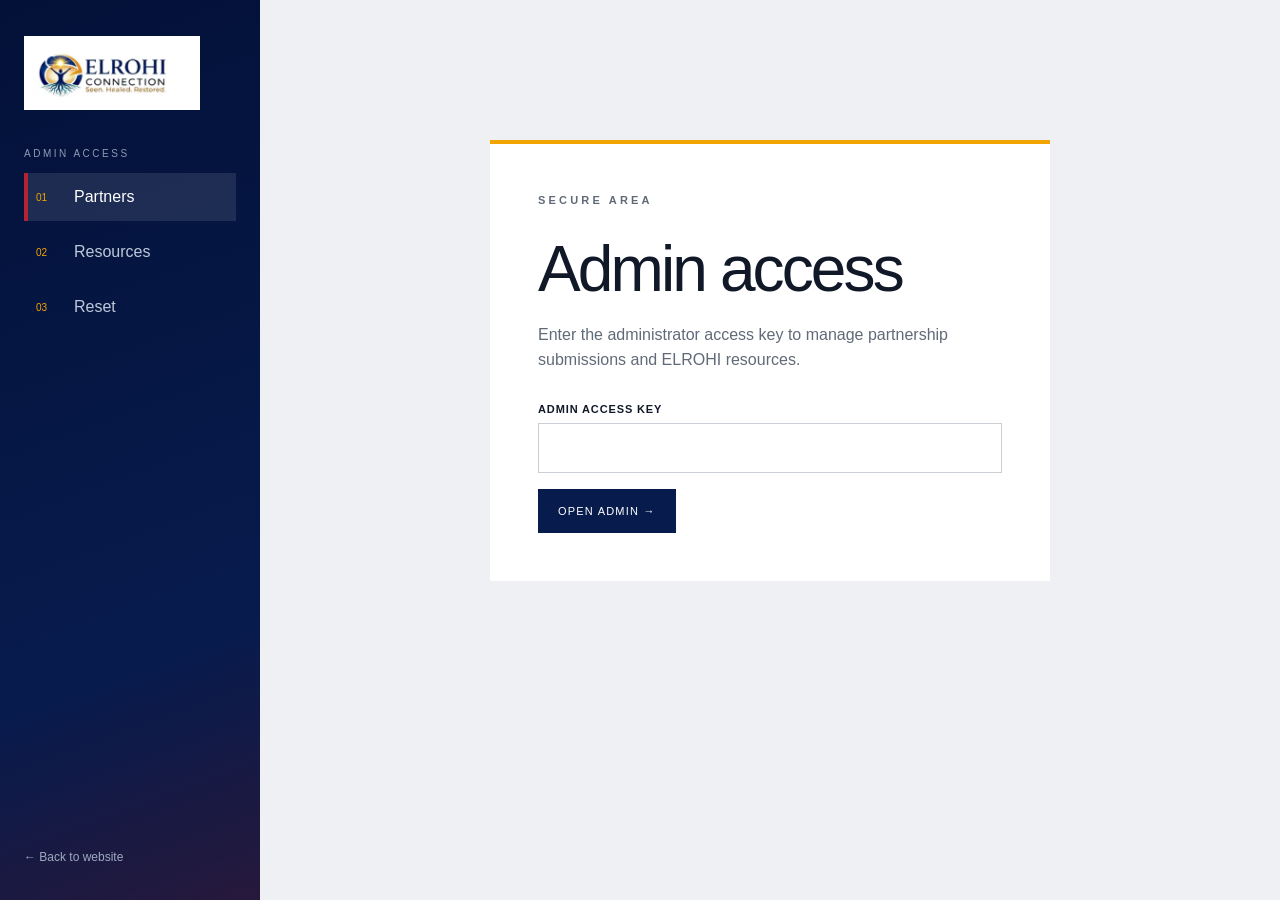
<file: admin.html>
<!doctype html>
<html lang="en">
<head>
  <meta charset="utf-8" />
  <meta name="viewport" content="width=device-width,initial-scale=1" />
  <meta name="robots" content="noindex,nofollow" />
  <title>Admin | ELROHI Connection</title>
  <link rel="stylesheet" href="styles.css" />
</head>
<body class="admin-page">
  <main class="admin-shell">
    <aside class="admin-sidebar">
      <a href="index.html" class="admin-logo"><img src="assets/logo.webp" alt="ELROHI Connection"></a>
      <p class="admin-label">ADMIN ACCESS</p>
      <nav class="admin-tabs" aria-label="Admin sections">
        <button class="admin-tab active" data-tab="partners"><span>01</span> Partners</button>
        <button class="admin-tab" data-tab="resources"><span>02</span> Resources</button>
        <button class="admin-tab" data-tab="reset"><span>03</span> Reset</button>
      </nav>
      <a href="index.html" class="admin-back">← Back to website</a>
    </aside>

    <section class="admin-main">
      <div id="adminLogin" class="admin-login-card">
        <p class="eyebrow">SECURE AREA</p>
        <h1>Admin access</h1>
        <p>Enter the administrator access key to manage partnership submissions and ELROHI resources.</p>
        <form id="adminLoginForm">
          <label><span>Admin access key</span><input id="adminKey" type="password" autocomplete="current-password" required></label>
          <button type="submit">Open Admin <span>→</span></button>
        </form>
        <p id="previewAdminNote" class="admin-preview-note" hidden>Local preview mode: use <strong>preview</strong> as the access key.</p>
        <p id="adminLoginStatus" class="form-status" role="status" aria-live="polite"></p>
      </div>

      <div id="adminDashboard" class="admin-dashboard" hidden>
        <header class="admin-header">
          <div><p class="eyebrow">ELROHI ADMIN</p><h1 id="adminPageTitle">Partner submissions</h1></div>
          <div class="admin-header-actions"><button id="refreshAdmin" class="admin-secondary">Refresh</button><button id="adminLogout" class="admin-secondary">Log out</button></div>
        </header>

        <section id="partnersPanel" class="admin-panel active-panel">
          <div class="admin-stats"><div><small>TOTAL SUBMISSIONS</small><strong id="partnerCount">0</strong></div><div><small>LATEST SUBMISSION</small><strong id="latestSubmission">—</strong></div></div>
          <div class="admin-toolbar"><div><h2>Potential partners</h2><p>Form submissions appear here automatically.</p></div><button id="exportPartners" class="admin-secondary">Export CSV</button></div>
          <div id="partnerTableWrap" class="partner-table-wrap"><div class="admin-empty">No partnership submissions yet.</div></div>
        </section>

        <section id="resourcesPanel" class="admin-panel">
          <div class="admin-toolbar resource-admin-toolbar">
            <div><h2>Resource library</h2><p>Manage and upload resources for Mentorship Guide, Family Support and Leadership &amp; STEM.</p></div>
          </div>

          <div class="resource-mode-tabs" id="resourceModeTabs" role="tablist" aria-label="Resource management options">
            <button class="active" type="button" data-mode="manage">Manage Resources</button>
            <button type="button" data-mode="upload">Upload Document</button>
          </div>

          <div id="resourceManageView" class="resource-mode-view">
            <div class="resource-category-tabs" id="resourceCategoryTabs">
              <button class="active" data-category="mentorship-guide">Mentorship Guide</button>
              <button data-category="family-support">Family Support</button>
              <button data-category="leadership-stem">Leadership &amp; STEM</button>
            </div>

            <div class="resource-admin-grid">
              <form id="resourceForm" class="resource-editor-card">
                <input type="hidden" id="resourceId">
                <div class="resource-editor-head"><div><p class="eyebrow">RESOURCE EDITOR</p><h3 id="resourceFormTitle">Add resource by link</h3></div><button type="button" id="cancelResourceEdit" class="admin-secondary" hidden>Cancel edit</button></div>

                <label><span>Category</span><select id="resourceCategory" required><option value="mentorship-guide">Mentorship Guide</option><option value="family-support">Family Support</option><option value="leadership-stem">Leadership &amp; STEM</option></select></label>
                <label><span>Library section</span><select id="resourceSection" required></select></label>
                <label><span>Resource type</span><select id="resourceKind" required><option value="document">Document / Guide</option><option value="video">Video / Teaching</option><option value="link">External Link</option></select></label>
                <label><span>Title</span><input id="resourceTitle" maxlength="180" required></label>
                <label><span>Description</span><textarea id="resourceDescription" rows="4" maxlength="1200" placeholder="Short description shown to visitors"></textarea></label>
                <label><span>Resource URL</span><input id="resourceUrl" type="text" maxlength="1000" placeholder="https://... or /path/to/file.pdf" required></label>
                <div class="resource-editor-row"><label><span>Button label</span><input id="resourceButtonLabel" maxlength="80" placeholder="Open resource"></label><label><span>Display order</span><input id="resourceSortOrder" type="number" value="0" min="-9999" max="9999"></label></div>
                <label class="resource-publish-check"><input id="resourcePublished" type="checkbox" checked><span>Published — visible on the public resource page</span></label>
                <button type="submit" class="resource-save-button" id="saveResource">Save Resource</button>
                <p id="resourceFormStatus" class="form-status" role="status" aria-live="polite"></p>
              </form>

              <div class="resource-list-card">
                <div class="resource-list-head"><div><p class="eyebrow">CURRENT LIBRARY</p><h3 id="resourceListTitle">Mentorship Guide</h3></div><strong id="resourceCount">0</strong></div>
                <div id="resourceList" class="resource-admin-list"><div class="admin-empty">No resources have been added yet.</div></div>
              </div>
            </div>
          </div>

          <div id="resourceUploadView" class="resource-mode-view" hidden>
            <div class="resource-upload-shell">
              <form id="resourceUploadForm" class="resource-upload-card" enctype="multipart/form-data">
                <div class="resource-editor-head">
                  <div><p class="eyebrow">DOCUMENT UPLOAD</p><h3>Upload a resource</h3></div>
                  <span class="upload-storage-badge">Cloudflare R2</span>
                </div>
                <p class="resource-upload-intro">Upload a document once, assign it to any ELROHI resource category, and publish it directly to the website library.</p>

                <div class="resource-upload-drop">
                  <label for="uploadFile"><span>Choose document</span><strong>Browse from this computer</strong><small>PDF, Word, PowerPoint, Excel, text, CSV or OpenDocument · Maximum 25 MB</small></label>
                  <input id="uploadFile" name="file" type="file" accept=".pdf,.doc,.docx,.ppt,.pptx,.xls,.xlsx,.txt,.rtf,.csv,.odt,.ods,.odp" required>
                  <p id="uploadFileSummary">No document selected.</p>
                </div>

                <div class="resource-upload-fields">
                  <label><span>Resource category</span><select id="uploadCategory" required><option value="mentorship-guide">Mentorship Guide</option><option value="family-support">Family Support</option><option value="leadership-stem">Leadership &amp; STEM</option></select></label>
                  <label><span>Library section</span><select id="uploadSection" required></select></label>
                  <label class="full"><span>Title</span><input id="uploadTitle" maxlength="180" placeholder="Leave blank to use the document filename"></label>
                  <label class="full"><span>Description</span><textarea id="uploadDescription" rows="4" maxlength="1200" placeholder="Short description shown to visitors"></textarea></label>
                  <label><span>Button label</span><input id="uploadButtonLabel" maxlength="80" value="Open document"></label>
                  <label><span>Display order</span><input id="uploadSortOrder" type="number" value="0" min="-9999" max="9999"></label>
                </div>

                <label class="resource-publish-check upload-publish-check"><input id="uploadPublished" type="checkbox" checked><span>Publish immediately — visible on the selected public resource page</span></label>
                <button type="submit" class="resource-save-button resource-upload-button" id="uploadResource">Upload &amp; Save Resource</button>
                <p id="uploadStatus" class="form-status" role="status" aria-live="polite"></p>
              </form>

              <aside class="resource-upload-help">
                <p class="eyebrow">HOW IT WORKS</p>
                <h3>One upload for all three libraries.</h3>
                <ol>
                  <li><strong>Choose a document.</strong><span>Select the file from your computer.</span></li>
                  <li><strong>Choose where it belongs.</strong><span>Mentorship Guide, Family Support, or Leadership &amp; STEM.</span></li>
                  <li><strong>Publish.</strong><span>The website creates the resource link automatically.</span></li>
                </ol>
                <p class="upload-security-note">Only an authenticated administrator can upload documents. Draft documents are stored but are not available through the public resource library until published.</p>
              </aside>
            </div>
          </div>
        </section>

        <section id="resetPanel" class="admin-panel">
          <div class="reset-card"><p class="eyebrow">RESET PARTNER LIST</p><h2>Clear all partnership submissions</h2><p>This permanently removes every partner enquiry currently stored in the website database. Resource-library items are not affected.</p><label><span>Type <strong>RESET</strong> to confirm</span><input id="resetConfirm" type="text" autocomplete="off" placeholder="RESET"></label><button id="resetPartners" class="danger-button" disabled>Clear Partner List</button><p id="resetStatus" class="form-status" role="status" aria-live="polite"></p></div>
        </section>
      </div>
    </section>
  </main>
  <script src="admin.js"></script>
</body>
</html>
</file>
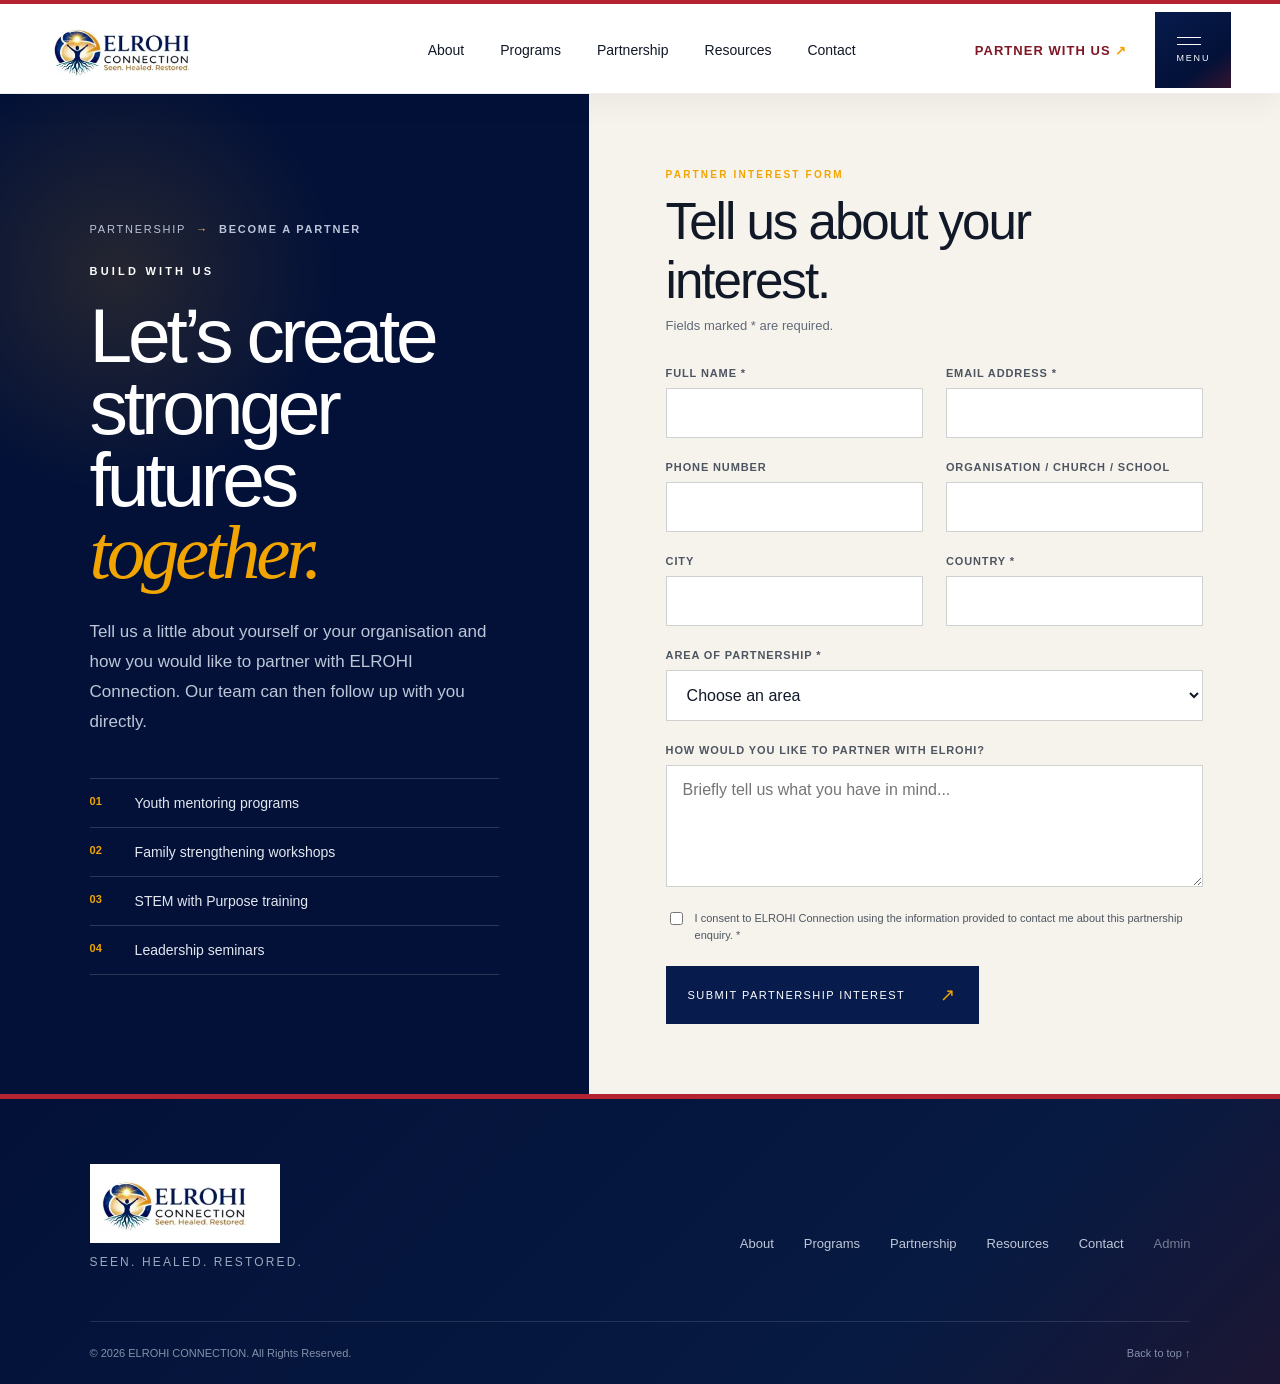
<file: partner.html>
<!doctype html>
<html lang="en">
<head>
  <meta charset="utf-8" />
  <meta name="viewport" content="width=device-width,initial-scale=1" />
  <meta name="description" content="Become an ELROHI Connection partner and help strengthen youth, families and future leaders." />
  <title>Become a Partner | ELROHI Connection</title>
  <link rel="stylesheet" href="styles.css" />
</head>
<body class="resource-page">
  <div class="page-loader" id="loader"><span>ELROHI</span></div>
  <header class="site-header" id="top">
    <a class="brand" href="index.html#home" aria-label="ELROHI Connection home"><img src="assets/logo.webp" alt="ELROHI Connection" /></a>
    <nav class="desktop-nav" aria-label="Primary navigation">
      <a href="index.html#about">About</a><a href="index.html#programs">Programs</a><a href="index.html#partnership">Partnership</a><a href="index.html#resources">Resources</a><a href="index.html#contact">Contact</a>
    </nav>
    <div class="header-actions"><a href="partner.html" class="text-link">Partner With Us <span>↗</span></a><button class="menu-button" id="menuButton" aria-expanded="false" aria-controls="mobileMenu"><span></span><span></span><b>Menu</b></button></div>
  </header>

  <aside class="mobile-menu" id="mobileMenu" aria-hidden="true">
    <div class="menu-panel"><button class="menu-close" id="menuClose" aria-label="Close menu">×</button><p class="eyebrow">ELROHI CONNECTION</p>
      <nav><a href="index.html#home">Home <small>01</small></a><a href="index.html#about">About <small>02</small></a><a href="index.html#programs">Programs <small>03</small></a><a href="index.html#partnership">Partnership <small>04</small></a><a href="index.html#resources">Resources <small>05</small></a><a href="index.html#contact">Contact <small>06</small></a></nav>
      <div class="menu-meta"><span>Hopkins, Minnesota</span><a href="mailto:info@elrohiconnections.org">info@elrohiconnections.org</a></div>
    </div>
  </aside>

  <main>
    <section class="partner-form-hero">
      <div class="partner-form-intro reveal">
        <div class="resource-breadcrumb"><a href="index.html#partnership">Partnership</a><span>→</span><strong>Become a Partner</strong></div>
        <p class="eyebrow light">BUILD WITH US</p>
        <h1>Let’s create stronger futures <em>together.</em></h1>
        <p>Tell us a little about yourself or your organisation and how you would like to partner with ELROHI Connection. Our team can then follow up with you directly.</p>
        <div class="partner-benefits">
          <div><b>01</b><span>Youth mentoring programs</span></div><div><b>02</b><span>Family strengthening workshops</span></div><div><b>03</b><span>STEM with Purpose training</span></div><div><b>04</b><span>Leadership seminars</span></div>
        </div>
      </div>
      <div class="partner-form-wrap reveal delay-1">
        <form id="partnerForm" class="partner-form" novalidate>
          <div class="form-heading"><span>PARTNER INTEREST FORM</span><h2>Tell us about your interest.</h2><p>Fields marked * are required.</p></div>
          <div class="form-grid">
            <label><span>Full name *</span><input type="text" name="full_name" autocomplete="name" required maxlength="120"></label>
            <label><span>Email address *</span><input type="email" name="email" autocomplete="email" required maxlength="180"></label>
            <label><span>Phone number</span><input type="tel" name="phone" autocomplete="tel" maxlength="60"></label>
            <label><span>Organisation / Church / School</span><input type="text" name="organization" maxlength="180"></label>
            <label><span>City</span><input type="text" name="city" autocomplete="address-level2" maxlength="120"></label>
            <label><span>Country *</span><input type="text" name="country" autocomplete="country-name" required maxlength="120"></label>
            <label class="full"><span>Area of partnership *</span><select name="interest" required><option value="">Choose an area</option><option>Youth Mentoring Programs</option><option>Family Strengthening Workshops</option><option>STEM with Purpose Training</option><option>Leadership Seminars</option><option>Financial / Resource Support</option><option>Volunteer / Professional Skills</option><option>Other</option></select></label>
            <label class="full"><span>How would you like to partner with ELROHI?</span><textarea name="message" rows="5" maxlength="1500" placeholder="Briefly tell us what you have in mind..."></textarea></label>
          </div>
          <label class="consent"><input type="checkbox" name="consent" required><span>I consent to ELROHI Connection using the information provided to contact me about this partnership enquiry. *</span></label>
          <div class="form-actions"><button type="submit" class="partner-submit">Submit Partnership Interest <span>↗</span></button><p id="partnerStatus" class="form-status" role="status" aria-live="polite"></p></div>
        </form>
      </div>
    </section>
  </main>

  <footer><div class="footer-brand"><img src="assets/logo.webp" alt="ELROHI Connection"><p>Seen. Healed. Restored.</p></div><div class="footer-nav"><a href="index.html#about">About</a><a href="index.html#programs">Programs</a><a href="index.html#partnership">Partnership</a><a href="index.html#resources">Resources</a><a href="index.html#contact">Contact</a><a href="admin.html" class="admin-footer-link">Admin</a></div><div class="footer-bottom"><span>© 2026 ELROHI CONNECTION. All Rights Reserved.</span><a href="#top">Back to top ↑</a></div></footer>
  <script src="script.js"></script><script src="partner.js"></script>
</body>
</html>
</file>
<file: styles.css>
@import url('styles-1.css');
@import url('styles-2.css');
@import url('styles-3.css');
@import url('styles-4.css');
@import url('styles-5.css');
@import url('styles-6.css');
@import url('styles-7.css');
</file>
